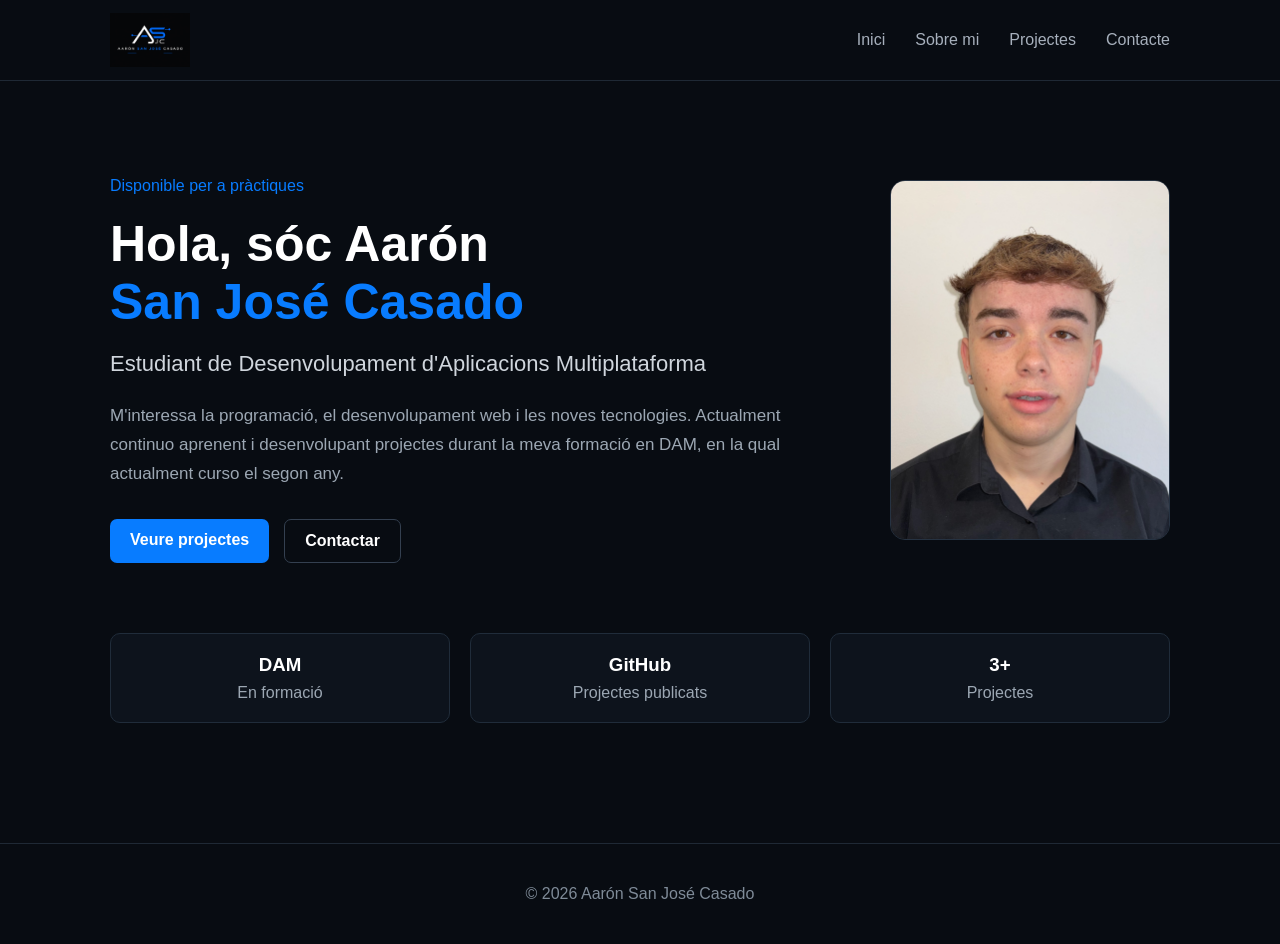
<file: index.html>
<!DOCTYPE html>
<html lang="ca">

<head>
    <meta charset="UTF-8">
    <meta name="viewport" content="width=device-width, initial-scale=1.0">
    <link rel="stylesheet" href="estil.css">
    <title>Portafoli d'Aarón</title>
</head>

<body>
    <header class="capcalera">
        <div class="contenidor">
           <a href="index.html" class="logo-img"><img src="assets/logo-aaron.png" alt="Logo d'Aarón" class="logo-img"></a>

            <nav class="menu">
                <a href="index.html">Inici</a>
                <a href="sobre-mi.html">Sobre mi</a>
                <a href="projectes.html">Projectes</a>
                <a href="contacte.html">Contacte</a>
            </nav>
        </div>
    </header>

    <main>
        <section class="inici">
            <div class="contenidor">

                <div class="inici-flex">

                    <div class="inici-text">

                        <p class="estat"> Disponible per a pràctiques</p>

                        <h1>
                            Hola, sóc Aarón
                            <span>San José Casado</span>
                        </h1>
                        <h2>
                            Estudiant de Desenvolupament d'Aplicacions Multiplataforma
                        </h2>
                        <p class="descripcio">
                            M'interessa la programació, el desenvolupament web
                            i les noves tecnologies. Actualment continuo
                            aprenent i desenvolupant projectes durant la meva
                            formació en DAM, en la qual actualment curso el segon any.
                        </p>

                        <div class="botons">
                            <a href="projectes.html" class="boto boto-blau">
                                Veure projectes
                            </a>
                            <a href="contacte.html" class="boto boto-fosc">
                                Contactar
                            </a>
                        </div>
                    </div>


                    <div class="inici-foto">

                        <img
                            src="assets/FOTO CARNET.jpeg"
                            alt="Fotografia d'Aarón">

                    </div>
                </div>

                <div class="resum">
                    <div class="caixa-resum">
                        <h3>DAM</h3>
                        <p>En formació</p>
                    </div>

                    <div class="caixa-resum">
                        <h3>GitHub</h3>
                        <p>Projectes publicats</p>
                    </div>

                    <div class="caixa-resum">
                        <h3>3+</h3>
                        <p>Projectes</p>
                    </div>
                </div>
            </div>
        </section>

    </main>


    <footer>
        <p>© 2026 Aarón San José Casado</p>
    </footer>

</body>

</html>
</file>
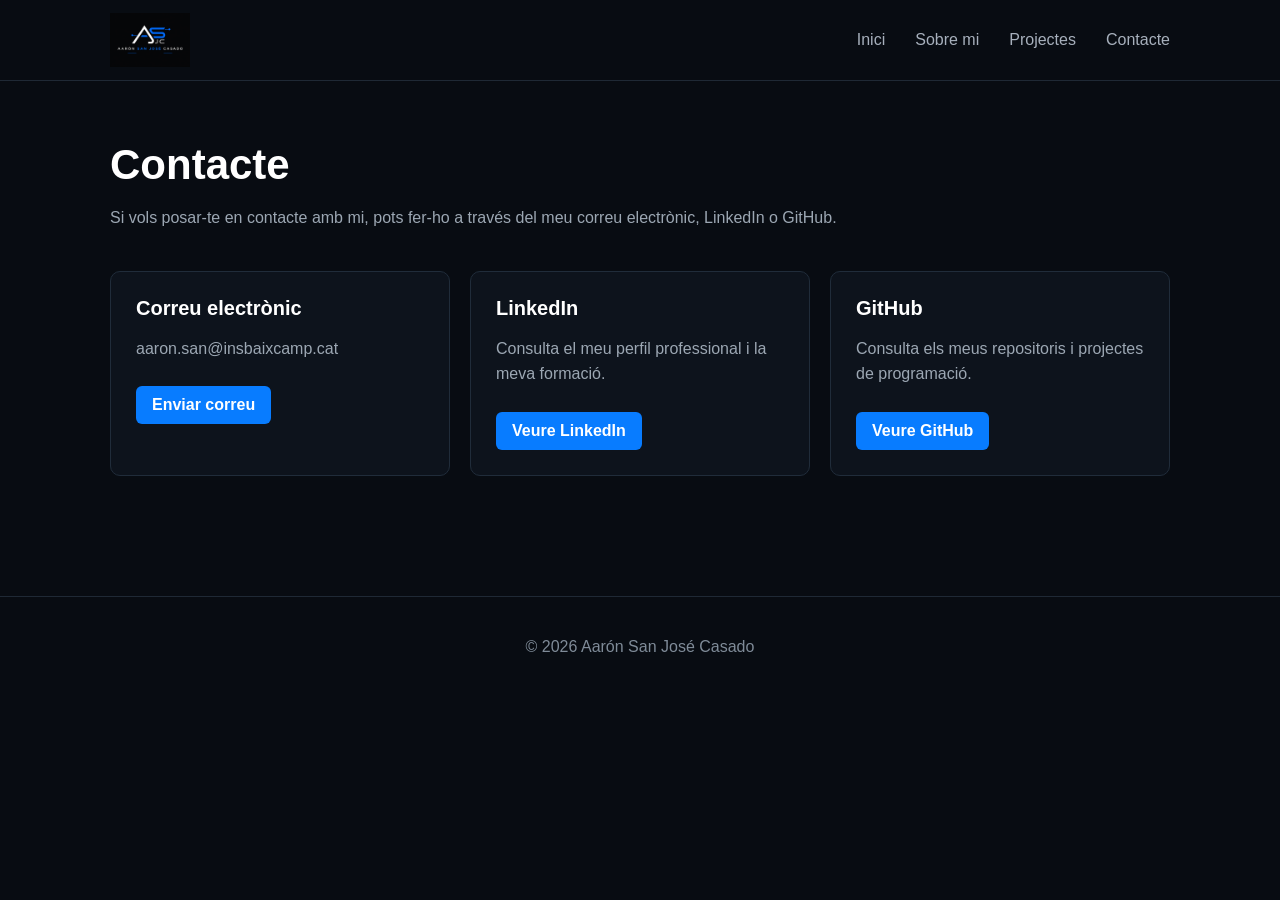
<file: contacte.html>
<!DOCTYPE html>
<html lang="ca">

<head>
    <meta charset="UTF-8">
    <meta name="viewport" content="width=device-width, initial-scale=1.0">

    <link rel="stylesheet" href="estil.css">

    <title>Contacte - Aarón</title>
</head>

<body>

    <!-- capçelera -->
    <header class="capcalera">

        <div class="contenidor">

            <a href="index.html" class="logo">
                <img
                    src="assets/logo-aaron.png"
                    alt="Logo d'Aarón"
                    class="logo-img">
            </a>

            <nav class="menu">
                <a href="index.html">Inici</a>
                <a href="sobre-mi.html">Sobre mi</a>
                <a href="projectes.html">Projectes</a>
                <a href="contacte.html">Contacte</a>
            </nav>
        </div>
    </header>


    <main class="pagina-contacte">
        <div class="contenidor">

            <!-- introducció -->
            <section class="intro-contacte">

                <h1>Contacte</h1>
                <p>
                    Si vols posar-te en contacte amb mi, pots fer-ho
                    a través del meu correu electrònic, LinkedIn o GitHub.
                </p>
            </section>

            <!-- metod de contacte -->
            <section class="contactes">

                <!-- correu -->
                <div class="targeta-contacte">
                    <h2>Correu electrònic</h2>
                    <p>
                        aaron.san@insbaixcamp.cat
                    </p>
                    <a
                        href="mailto:aaron.san@insbaixcamp.cat"
                        class="boto-contacte">
                        Enviar correu
                    </a>
                </div>

                <!-- linkedin -->
                <div class="targeta-contacte">

                    <h2>LinkedIn</h2>
                    <p>
                        Consulta el meu perfil professional i la meva formació.
                    </p>
                    <a
                        href="https://www.linkedin.com/in/aar%C3%B3n-san-jos%C3%A9-casado-568a223b3/?isSelfProfile=true"
                        target="_blank"
                        rel="noopener noreferrer"
                        class="boto-contacte">
                        Veure LinkedIn
                    </a>
                </div>

                <!-- github -->
                <div class="targeta-contacte">
                    <h2>GitHub</h2>
                    <p>
                        Consulta els meus repositoris i projectes de programació.
                    </p>

                    <a
                        href="https://github.com/aaronsan-glitch"
                        target="_blank"
                        rel="noopener noreferrer"
                        class="boto-contacte">
                        Veure GitHub
                    </a>
                </div>
            </section>
        </div>

    </main>


    <footer>
        <p>
            © 2026 Aarón San José Casado
        </p>
    </footer>
</body>

</html>
</file>
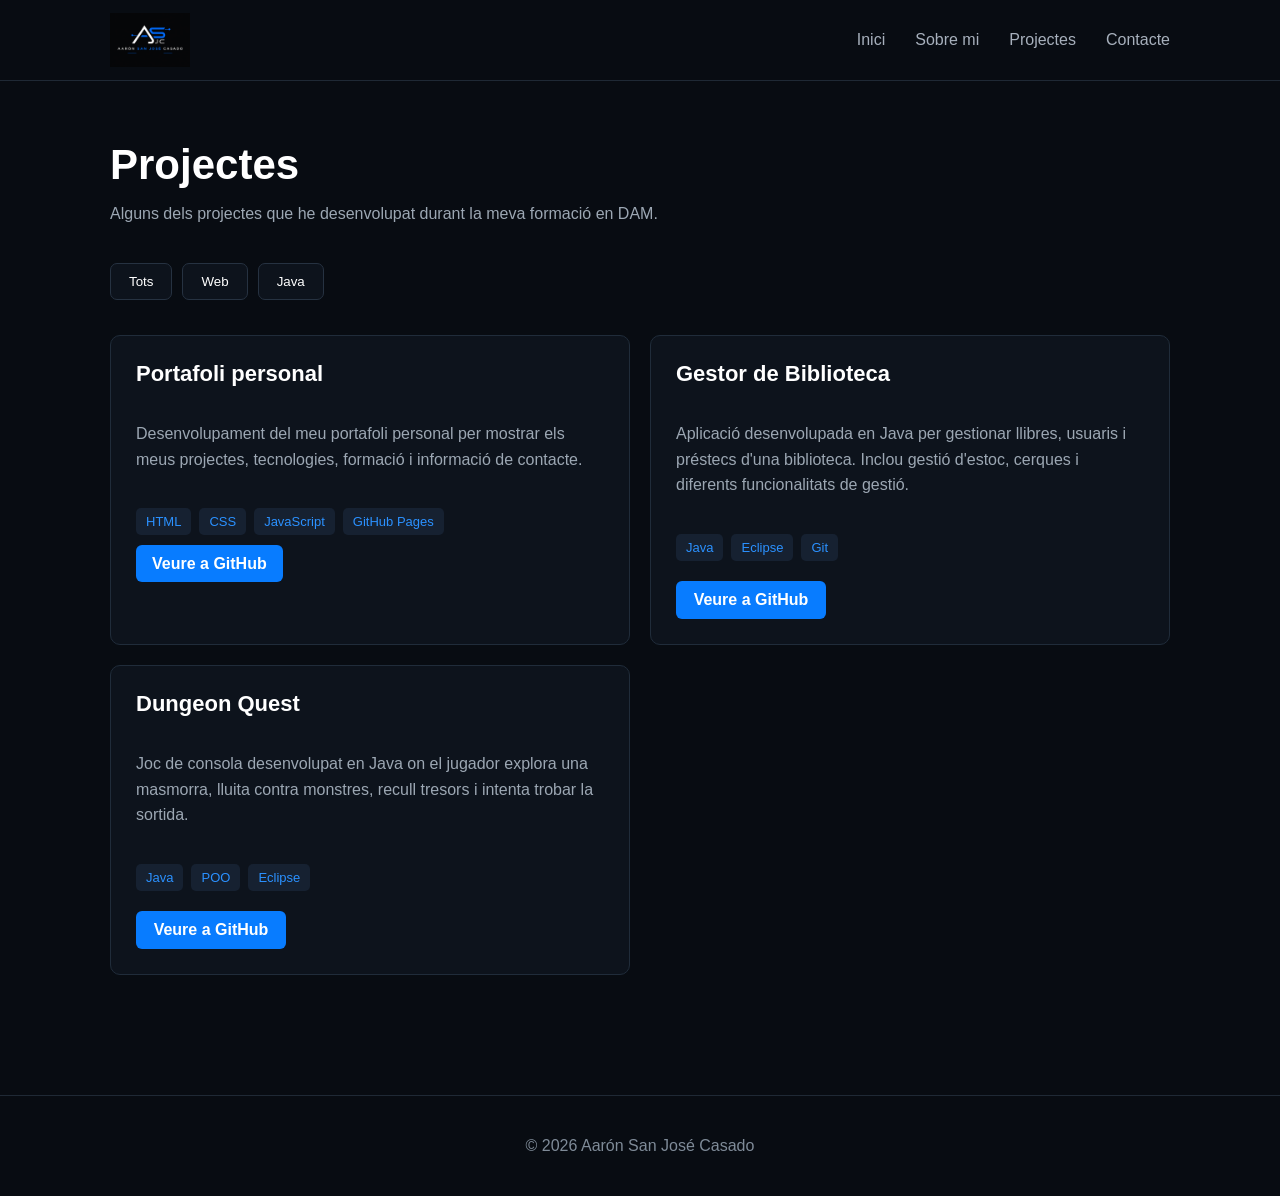
<file: projectes.html>
<!DOCTYPE html>
<html lang="ca">
<head>
    <meta charset="UTF-8">
    <meta name="viewport" content="width=device-width, initial-scale=1.0">
    <link rel="stylesheet" href="estil.css">
    <title>Projectes - Aarón</title>
</head>

<body>

    <!-- capçelera -->
    <header class="capcalera">
        <div class="contenidor">
            <a href="index.html" class="logo">

                <img
                    src="assets/logo-aaron.png"
                    alt="Logo d'Aarón"
                    class="logo-img">
            </a>


            <nav class="menu">

                <a href="index.html">Inici</a>
                <a href="sobre-mi.html">Sobre mi</a>
                <a href="projectes.html">Projectes</a>
                <a href="contacte.html">Contacte</a>

            </nav>
        </div>
    </header>


    <main class="pagina-projectes">
        <div class="contenidor">

            <!-- introducció -->
            <section class="intro-projectes">

                <h1>Projectes</h1>
                <p>
                    Alguns dels projectes que he desenvolupat
                    durant la meva formació en DAM.
                </p>

            </section>

            <!-- filtres -->
            <div class="filtres">

                <button class="filtre" onclick="filtrarProjectes('tots')" > Tots </button>
                <button class="filtre" onclick="filtrarProjectes('web')"> Web </button>
                <button class="filtre" onclick="filtrarProjectes('java')"> Java </button>
            </div>

            <!-- els meus projectes -->
            <section class="llista-projectes">

                <!-- projecte d'ara el portafoli -->
                <div class="projecte web">
                    <h2>Portafoli personal</h2>
                    <p>
                        Desenvolupament del meu portafoli personal
                        per mostrar els meus projectes, tecnologies,
                        formació i informació de contacte.
                    </p>


                    <div class="tecnologies-projecte">
                        <span>HTML</span>
                        <span>CSS</span>
                        <span>JavaScript</span>
                        <span>GitHub Pages</span>
                    </div>

                    <div class="botons-projecte">
                       <a
                            href="https://github.com/aaronsan-glitch/aaronsan-glitch.github.io"
                            target="_blank"
                            rel="noopener noreferrer"
                            class="boto-projecte boto-github">
                            Veure a GitHub
                        </a>
                    </div>

                </div>



                <!-- projecte gestió biblio -->
                <div class="projecte java">
                    <h2>Gestor de Biblioteca</h2>

                    <p>
                        Aplicació desenvolupada en Java per gestionar
                        llibres, usuaris i préstecs d'una biblioteca.
                        Inclou gestió d'estoc, cerques i diferents
                        funcionalitats de gestió.
                    </p>

                    <div class="tecnologies-projecte">
                        <span>Java</span>
                        <span>Eclipse</span>
                        <span>Git</span>
                    </div>

                    <a
                        href="https://github.com/aaronsan-glitch/Projecte-Gesti-Biblioteca"
                        target="_blank"
                        rel="noopener noreferrer"
                        class="boto-projecte">
                        Veure a GitHub
                    </a>
                </div>

                <!-- projecte de poo avançada de primer de dam -->
                <div class="projecte java">
                    <h2>Dungeon Quest</h2>

                    <p>
                        Joc de consola desenvolupat en Java on el jugador
                        explora una masmorra, lluita contra monstres,
                        recull tresors i intenta trobar la sortida.
                    </p>

                    <div class="tecnologies-projecte">
                        <span>Java</span>
                        <span>POO</span>
                        <span>Eclipse</span>

                    </div>


                    <a
                        href="https://github.com/aaronsan-glitch/Dungeon-Quest"
                        target="_blank"
                        rel="noopener noreferrer"
                        class="boto-projecte">
                        Veure a GitHub
                    </a>

                </div>
            </section>
        </div>
    </main>

    <footer>

        <p>
            © 2026 Aarón San José Casado
        </p>

    </footer>
    <script src="script.js"></script>

</body>

</html>
</file>
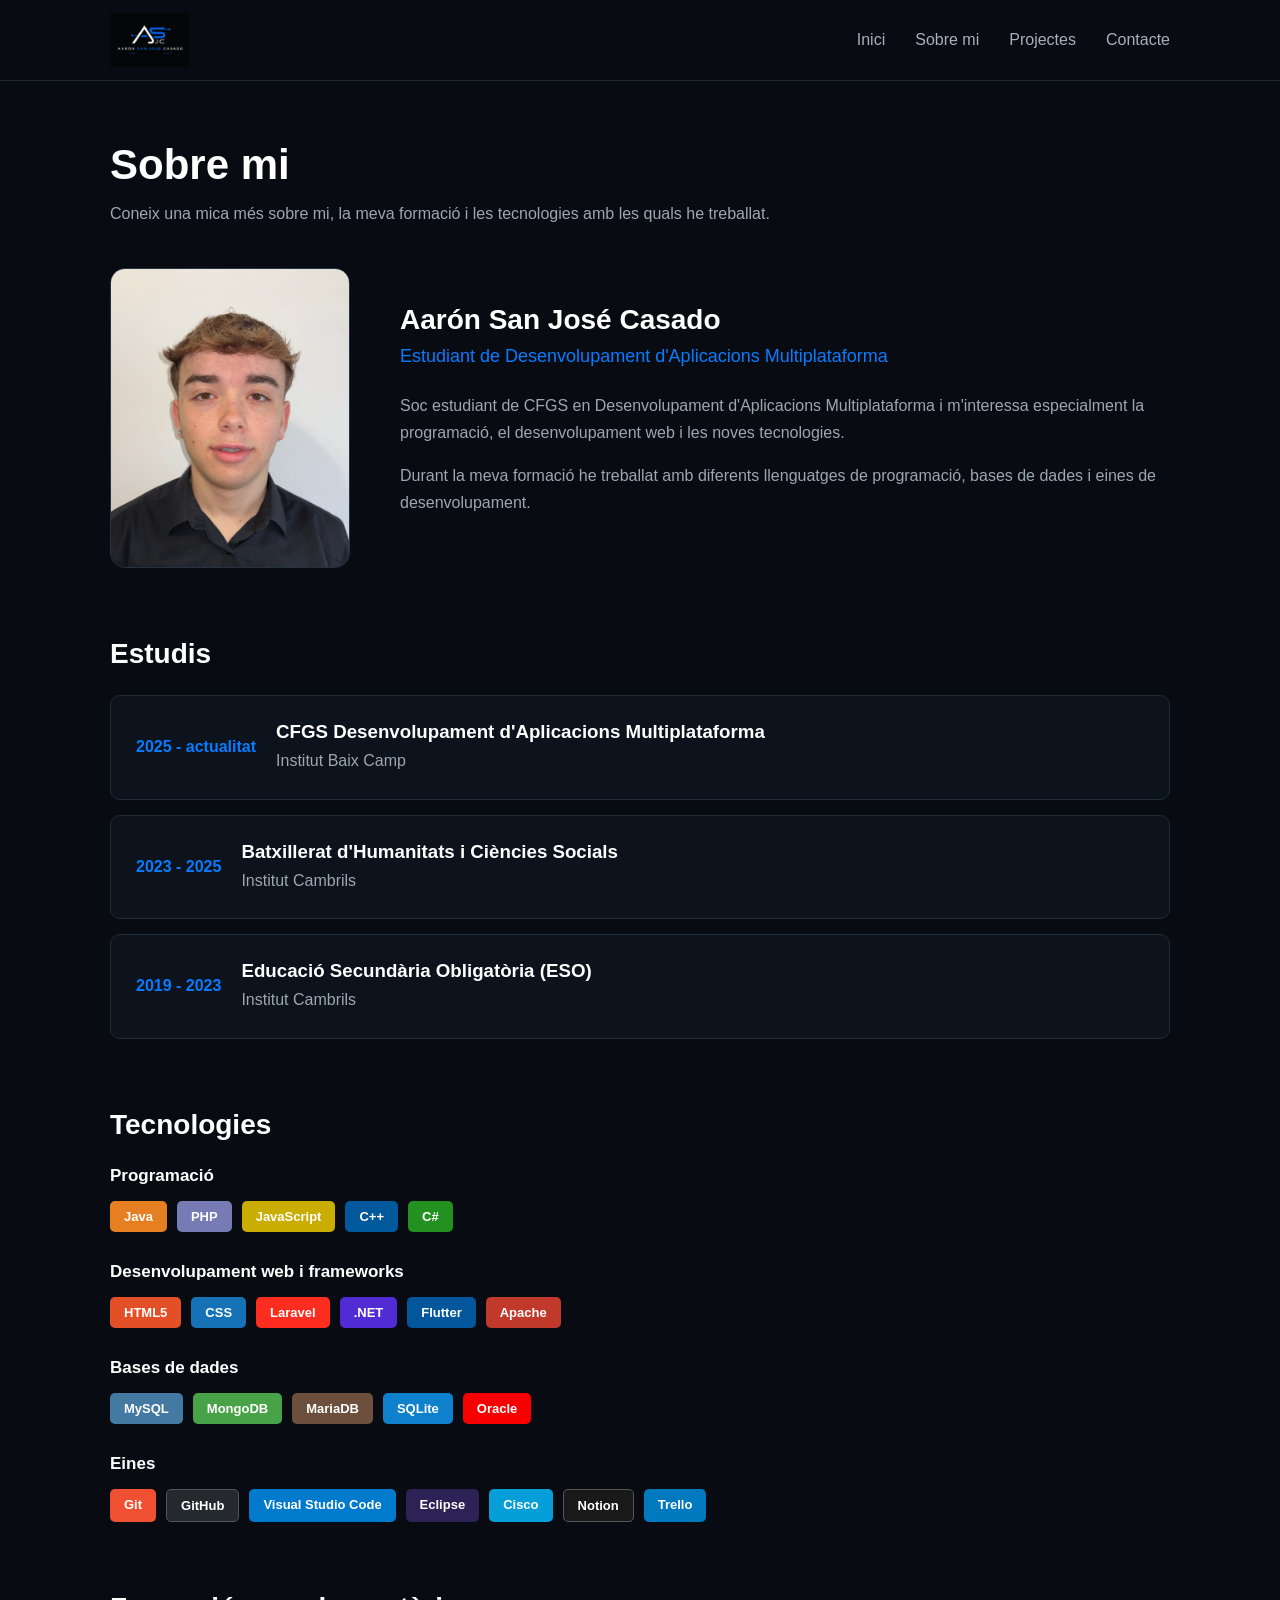
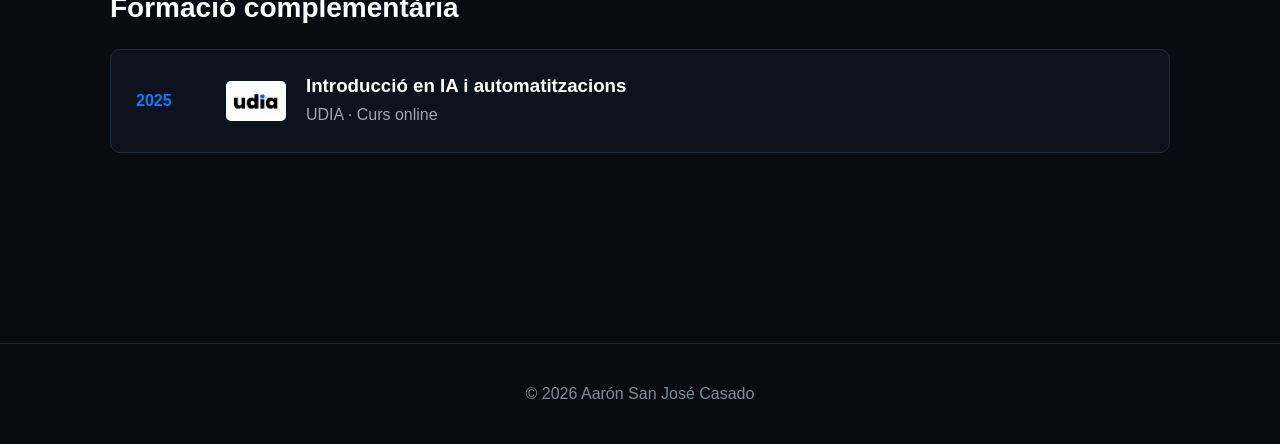
<file: sobre-mi.html>
<!DOCTYPE html>
<html lang="ca">

<head>
    <meta charset="UTF-8">
    <meta name="viewport" content="width=device-width, initial-scale=1.0">

    <link rel="stylesheet" href="estil.css">

    <title>Sobre mi - Aarón</title>
</head>

<body>

    <!-- CAPÇALERA -->
  <header class="capcalera">

    <div class="contenidor">

        <a href="index.html" class="logo">
            <img
                src="assets/logo-aaron.png"
                alt="Logo d'Aarón"
                class="logo-img"
            >
        </a>

        <nav class="menu">
            <a href="index.html">Inici</a>
            <a href="sobre-mi.html">Sobre mi</a>
            <a href="projectes.html">Projectes</a>
            <a href="contacte.html">Contacte</a>
        </nav>

    </div>

</header>


    <main class="pagina-sobre">

    <div class="contenidor">

        <!-- SOBRE MI -->
        <section class="intro-sobre">

            <h1>Sobre mi</h1>

            <p class="text-secundari">
                Coneix una mica més sobre mi, la meva formació
                i les tecnologies amb les quals he treballat.
            </p>


           <div class="presentacio">

    <img
        src="assets/FOTO CARNET.jpeg"
        alt="Fotografia d'Aarón"
        class="foto-sobre"
    >

    <div class="text-sobre">

        <h2>Aarón San José Casado</h2>

        <h3>
            Estudiant de Desenvolupament d'Aplicacions Multiplataforma
        </h3>

        <p>
            Soc estudiant de CFGS en Desenvolupament d'Aplicacions
            Multiplataforma i m'interessa especialment la programació,
            el desenvolupament web i les noves tecnologies.
        </p>

        <p>
            Durant la meva formació he treballat amb diferents
            llenguatges de programació, bases de dades i eines
            de desenvolupament.
        </p>

    </div>

</div>

        </section>


        <!-- ESTUDIS -->
<section class="apartat">

    <h2>Estudis</h2>

    <div class="llista-formacio">

        <div class="targeta formacio">

            <div class="data-formacio">
                2025 - actualitat
            </div>

            <div>
                <h3>
                    CFGS Desenvolupament d'Aplicacions Multiplataforma
                </h3>

                <p>
                    Institut Baix Camp
                </p>
            </div>

        </div>


        <div class="targeta formacio">

            <div class="data-formacio">
                2023 - 2025
            </div>

            <div>
                <h3>
                    Batxillerat d'Humanitats i Ciències Socials
                </h3>

                <p>
                    Institut Cambrils
                </p>
            </div>

        </div>


        <div class="targeta formacio">

            <div class="data-formacio">
                2019 - 2023
            </div>

            <div>
                <h3>
                    Educació Secundària Obligatòria (ESO)
                </h3>

                <p>
                    Institut Cambrils
                </p>
            </div>

        </div>

    </div>

</section>


        <!-- TECNOLOGIES -->
        <section class="apartat">

            <h2>Tecnologies</h2>


            <div class="bloc-tecnologies">

                <h3>Programació</h3>

                <div class="llista-tecnologies">
                    <span class="etiqueta java">Java</span>
                    <span class="etiqueta php">PHP</span>
                    <span class="etiqueta javascript">JavaScript</span>
                    <span class="etiqueta cpp">C++</span>
                    <span class="etiqueta csharp">C#</span>
                </div>

            </div>


            <div class="bloc-tecnologies">

                <h3>Desenvolupament web i frameworks</h3>

                <div class="llista-tecnologies">
                    <span class="etiqueta html">HTML5</span>
                    <span class="etiqueta css">CSS</span>
                    <span class="etiqueta laravel">Laravel</span>
                    <span class="etiqueta dotnet">.NET</span>
                    <span class="etiqueta flutter">Flutter</span>
                    <span class="etiqueta apache">Apache</span>
                </div>

            </div>


            <div class="bloc-tecnologies">

                <h3>Bases de dades</h3>

                <div class="llista-tecnologies">
                    <span class="etiqueta mysql">MySQL</span>
                    <span class="etiqueta mongodb">MongoDB</span>
                    <span class="etiqueta mariadb">MariaDB</span>
                    <span class="etiqueta sqlite">SQLite</span>
                    <span class="etiqueta oracle">Oracle</span>
                </div>

            </div>


            <div class="bloc-tecnologies">

                <h3>Eines</h3>

                <div class="llista-tecnologies">
                    <span class="etiqueta git">Git</span>
                    <span class="etiqueta github">GitHub</span>
                    <span class="etiqueta vscode">Visual Studio Code</span>
                    <span class="etiqueta eclipse">Eclipse</span>
                    <span class="etiqueta cisco">Cisco</span>
                    <span class="etiqueta notion">Notion</span>
                    <span class="etiqueta trello">Trello</span>
                </div>

            </div>

        </section>


       <!-- FORMACIÓ COMPLEMENTÀRIA -->
<section class="apartat">

    <h2>Formació complementària</h2>

<div class="targeta formacio">

    <div class="data-formacio">
        2025
    </div>

    <img
        src="assets/udia.png"
        alt="Logo UDIA"
        class="logo-formacio"
    >

    <div class="info-formacio">

        <h3>
            Introducció en IA i automatitzacions
        </h3>

        <p>
            UDIA · Curs online
        </p>

    </div>

</div>

</section>

    </div>

</main>

    <footer>

        <p>
            © 2026 Aarón San José Casado
        </p>

    </footer>

</body>

</html>
</file>
<file: estil.css>
/* GENERAL */

* {
    box-sizing: border-box;
}

body {
    margin: 0;
    font-family: Arial, Helvetica, sans-serif;

    background-color: #080c12;
    color: white;
}

.contenidor {
    max-width: 1100px;
    margin: auto;
    padding: 0 20px;
}


/* CAPÇALERA */


.capcalera {
    border-bottom: 1px solid #1f2935;
}

.capcalera .contenidor {
    height: 80px;

    display: flex;
    align-items: center;
    justify-content: space-between;
}


/* LOGO */

.logo {
    display: flex;
    align-items: center;

    text-decoration: none;
}

.logo-img {
    width: 80px;
    height: 60px;

    object-fit: contain;
}


/* MENÚ */

.menu {
    display: flex;
    gap: 30px;
}

.menu a {
    color: #a7b0bc;
    text-decoration: none;
}

.menu a:hover {
    color: #087cff;
}


/* PÀGINA D'INICI*/

.inici {
    padding: 80px 0;
}

.inici-flex {
    display: flex;
    align-items: center;

    gap: 70px;
}

.inici-text {
    flex: 1;
}


/* TEXT INICI */

.estat {
    color: #087cff;

    margin-bottom: 20px;
}

.inici h1 {
    font-size: 50px;

    margin-top: 0;
    margin-bottom: 20px;
}

.inici h1 span {
    display: block;

    color: #087cff;
}

.inici h2 {
    font-size: 22px;
    font-weight: normal;

    color: #d0d6dd;

    margin-bottom: 25px;
}

.descripcio {
    color: #9ca7b3;

    font-size: 17px;
    line-height: 1.7;

    margin-bottom: 30px;
}


/* BOTONS INICI */

.botons {
    display: flex;
    gap: 15px;
}

.boto {
    padding: 12px 20px;

    border-radius: 7px;

    text-decoration: none;
    font-weight: bold;
}

.boto-blau {
    background-color: #087cff;
    color: white;
}

.boto-blau:hover {
    background-color: #2b91ff;
}

.boto-fosc {
    color: white;

    border: 1px solid #344050;
}

.boto-fosc:hover {
    border-color: #087cff;
}


/* FOTO INICI */

.inici-foto img {
    width: 280px;
    height: 360px;

    object-fit: cover;

    border-radius: 15px;

    border: 1px solid #263241;
}


/* RESUM INICI */

.resum {
    display: flex;

    gap: 20px;

    margin-top: 70px;
}

.caixa-resum {
    flex: 1;

    padding: 20px;

    text-align: center;

    background-color: #0d131c;

    border: 1px solid #202c3a;

    border-radius: 10px;
}

.caixa-resum h3 {
    margin-top: 0;
    margin-bottom: 8px;
}

.caixa-resum p {
    margin: 0;

    color: #9ca7b3;
}


/* PÀGINA SOBRE MI */

.pagina-sobre {
    padding: 60px 0 80px;
}


/* INTRODUCCIÓ */

.intro-sobre {
    margin-bottom: 70px;
}

.intro-sobre h1 {
    font-size: 42px;

    margin-top: 0;
    margin-bottom: 10px;
}

.text-secundari {
    color: #9ca7b3;

    margin-bottom: 45px;
}


/* PRESENTACIÓ */

.presentacio {
    display: flex;
    align-items: center;

    gap: 50px;
}

.foto-sobre {
    width: 240px;
    height: 300px;

    object-fit: cover;

    border-radius: 15px;

    border: 1px solid #263241;
}

.text-sobre {
    flex: 1;
}

.text-sobre h2 {
    font-size: 28px;

    margin-top: 0;
    margin-bottom: 10px;
}

.text-sobre h3 {
    color: #087cff;

    font-size: 18px;
    font-weight: normal;

    margin-top: 0;
    margin-bottom: 25px;
}

.text-sobre p {
    color: #9ca7b3;

    line-height: 1.7;
}


/* APARTATS */

.apartat {
    margin-bottom: 70px;
}

.apartat > h2 {
    font-size: 28px;

    margin-bottom: 25px;
}


/* TARGETES */

.targeta {
    padding: 25px;

    background-color: #0d131c;

    border: 1px solid #202c3a;

    border-radius: 10px;
}

.targeta h3 {
    margin-top: 0;
}

.targeta p {
    color: #9ca7b3;

    line-height: 1.6;

    margin-bottom: 0;
}


/* FORMACIÓ / ESTUDIS*/

.llista-formacio {
    display: flex;
    flex-direction: column;

    gap: 15px;
}

.formacio {
    display: flex;
    align-items: center;

    gap: 20px;
}

.data-formacio {
    min-width: 70px;

    color: #087cff;

    font-weight: bold;
}


/* LOGO FORMACIÓ */

.formacio .logo-formacio {
    width: 60px;
    height: 40px;

    max-width: 60px;

    object-fit: contain;

    background-color: white;

    border-radius: 5px;

    padding: 3px;

    flex: 0 0 60px;
}

.info-formacio {
    flex: 1;
}

.info-formacio h3 {
    margin: 0 0 5px 0;
}

.info-formacio p {
    margin: 0;

    color: #9ca7b3;
}

.formacio h3 {
    margin-bottom: 5px;
}

.formacio p {
    margin-top: 0;
}


/* TECNOLOGIES*/

.bloc-tecnologies {
    margin-bottom: 30px;
}

.bloc-tecnologies h3 {
    font-size: 17px;

    margin-bottom: 15px;
}

.llista-tecnologies {
    display: flex;
    flex-wrap: wrap;

    gap: 10px;
}

.etiqueta {
    padding: 8px 14px;

    border-radius: 5px;

    color: white;

    font-size: 13px;
    font-weight: bold;
}


/* COLORS TECNOLOGIES */

.java {
    background-color: #e67e22;
}

.php {
    background-color: #777bb4;
}

.javascript {
    background-color: #c9ad00;
}

.cpp {
    background-color: #00599c;
}

.csharp {
    background-color: #239120;
}

.html {
    background-color: #e34f26;
}

.css {
    background-color: #1572b6;
}

.laravel {
    background-color: #ff2d20;
}

.dotnet {
    background-color: #512bd4;
}

.flutter {
    background-color: #02569b;
}

.apache {
    background-color: #c0392b;
}

.mysql {
    background-color: #4479a1;
}

.mongodb {
    background-color: #47a248;
}

.mariadb {
    background-color: #6c4f3d;
}

.sqlite {
    background-color: #0f80cc;
}

.oracle {
    background-color: #f80000;
}

.git {
    background-color: #f05032;
}

.github {
    background-color: #24292e;

    border: 1px solid #555;
}

.vscode {
    background-color: #007acc;
}

.eclipse {
    background-color: #2c2255;
}

.cisco {
    background-color: #049fd9;
}

.notion {
    background-color: #191919;

    border: 1px solid #555;
}

.trello {
    background-color: #0079bf;
}


/* PÀGINA PROJECTES*/

.pagina-projectes {
    padding: 60px 0 80px;
}


/* INTRO PROJECTES */

.intro-projectes h1 {
    font-size: 42px;

    margin-top: 0;
    margin-bottom: 10px;
}

.intro-projectes p {
    color: #9ca7b3;

    margin-bottom: 40px;
}


/* FILTRES */

.filtres {
    display: flex;
    flex-wrap: wrap;

    gap: 10px;

    margin-bottom: 35px;
}

.filtre {
    padding: 10px 18px;

    background-color: #0d131c;
    color: white;

    border: 1px solid #263241;

    border-radius: 7px;

    cursor: pointer;
}

.filtre:hover {
    border-color: #087cff;

    color: #087cff;
}


/* LLISTA DE PROJECTES */

.llista-projectes {
    display: grid;

    grid-template-columns: 1fr 1fr;

    gap: 20px;
}


/* TARGETA PROJECTE */

.projecte {
    padding: 25px;

    background-color: #0d131c;

    border: 1px solid #202c3a;

    border-radius: 10px;

    display: flex;
    flex-direction: column;
}

.projecte h2 {
    margin-top: 0;

    font-size: 22px;
}

.projecte p {
    color: #9ca7b3;

    line-height: 1.6;
}


/* TECNOLOGIES DEL PROJECTE */

.tecnologies-projecte {
    display: flex;
    flex-wrap: wrap;

    gap: 8px;

    margin: 20px 0;
}

.tecnologies-projecte span {
    padding: 6px 10px;

    background-color: #162131;

    color: #2b91ff;

    border-radius: 5px;

    font-size: 13px;
}


/* BOTÓ PROJECTE */

.boto-projecte {
    width: 150px;

    padding: 10px 16px;

    margin-top: auto;

    background-color: #087cff;
    color: white;

    border-radius: 6px;

    text-decoration: none;
    text-align: center;

    font-weight: bold;
}

.boto-projecte:hover {
    background-color: #2b91ff;
}


/* PÀGINA CONTACTE*/

.pagina-contacte {
    padding: 60px 0 80px;
}


/* INTRO CONTACTE */

.intro-contacte {
    margin-bottom: 40px;
}

.intro-contacte h1 {
    font-size: 42px;

    margin-top: 0;
    margin-bottom: 10px;
}

.intro-contacte p {
    color: #9ca7b3;

    line-height: 1.6;
}


/* TARGETES CONTACTE */

.contactes {
    display: grid;

    grid-template-columns: repeat(3, 1fr);

    gap: 20px;
}

.targeta-contacte {
    padding: 25px;

    background-color: #0d131c;

    border: 1px solid #202c3a;

    border-radius: 10px;
}

.targeta-contacte h2 {
    font-size: 20px;

    margin-top: 0;
    margin-bottom: 15px;
}

.targeta-contacte p {
    color: #9ca7b3;

    line-height: 1.6;

    margin-bottom: 25px;
}


/* BOTÓ CONTACTE */

.boto-contacte {
    display: inline-block;

    padding: 10px 16px;

    background-color: #087cff;

    color: white;

    text-decoration: none;

    border-radius: 6px;

    font-weight: bold;
}

.boto-contacte:hover {
    background-color: #2b91ff;
}


/* FOOTER*/

footer {
    margin-top: 40px;

    padding: 25px;

    text-align: center;

    color: #7f8b98;

    border-top: 1px solid #1f2935;
}


/* MÒBIL */

@media (max-width: 750px) {

    /* CAPÇALERA */

    .capcalera .contenidor {
        height: auto;

        padding-top: 20px;
        padding-bottom: 20px;

        flex-direction: column;

        gap: 20px;
    }

    .menu {
        gap: 15px;

        flex-wrap: wrap;

        justify-content: center;
    }


    /* INICI */

    .inici-flex {
        flex-direction: column;
    }

    .inici-text {
        text-align: center;
    }

    .inici h1 {
        font-size: 38px;
    }

    .botons {
        justify-content: center;
    }

    .inici-foto img {
        width: 240px;
        height: 310px;
    }

    .resum {
        flex-direction: column;
    }


    /* SOBRE MI */

    .presentacio {
        flex-direction: column;

        text-align: center;
    }

    .foto-sobre {
        width: 220px;
        height: 280px;
    }

    .intro-sobre h1 {
        font-size: 36px;
    }


    /* FORMACIÓ */

    .formacio {
        flex-direction: column;

        align-items: flex-start;

        gap: 10px;
    }

    .data-formacio {
        min-width: auto;
    }

    .formacio .logo-formacio {
        width: 60px;
        height: 40px;
    }


    /* PROJECTES */

    .llista-projectes {
        grid-template-columns: 1fr;
    }

    .filtres {
        justify-content: center;
    }

    .intro-projectes {
        text-align: center;
    }


    /* CONTACTE */

    .contactes {
        grid-template-columns: 1fr;
    }

    .intro-contacte {
        text-align: center;
    }
}
</file>
